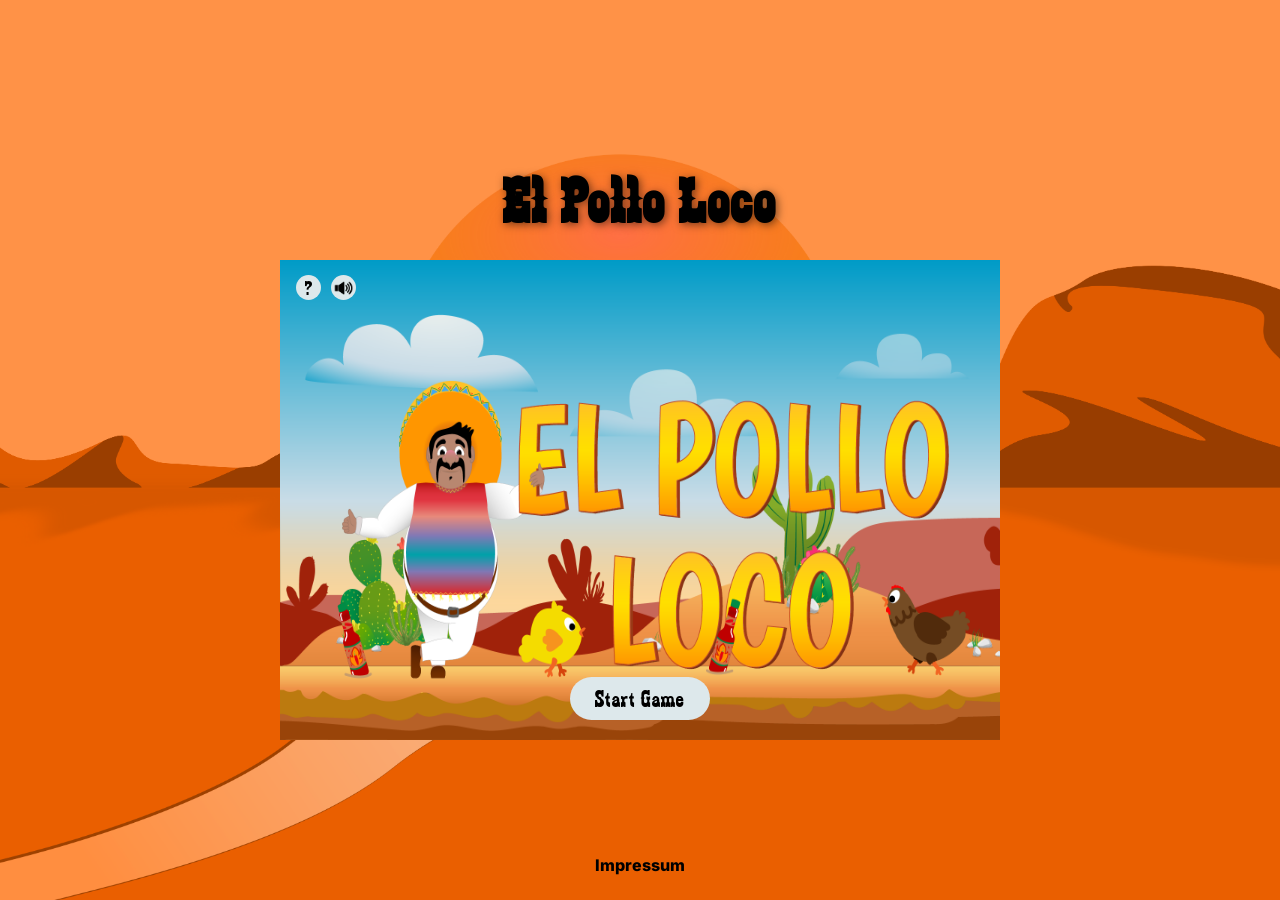
<file: index.html>
<!doctype html>
<html lang="en">
    <head>
        <meta charset="UTF-8" />
        <meta
            name="viewport"
            content="width=device-width, initial-scale=1.0 viewport-fit=cover"
        />
        <title>El pollo loco</title>

        <!-- #region import links -->
        <link rel="stylesheet" href="style.css" />
        <link rel="stylesheet" href="./styles/fonts.css" />
        <link rel="stylesheet" href="./styles/standard.css" />

        <script type="module" src="./js/game.js"></script>
        <link
            rel="icon"
            type="image/x-icon"
            href="./assets/img/3_enemies_chicken/chicken_normal/1_walk/1_w.png"
        />

        <!-- #endregion -->
    </head>
    <body>
        <header>
            <h1>El Pollo Loco</h1>
        </header>

        <main>
            <div class="rotate-message">
                <p>Rotate your device!</p>
                <img
                    src="./assets/img/2_character_pepe/1_idle/idle/I-1.png"
                    alt="character image"
                />
            </div>
            <div class="game-container">
                <div class="canvas-wrapper">
                    <canvas width="720" height="480" id="canvas"></canvas>
                </div>

                <button class="mobile-impressum">
                    <a href="impressum.html" target="_blank">
                        <p>©</p>
                    </a>
                </button>

                <!-- UI -->
                <div class="navigation">
                    <div class="content">
                        <button id="instructions-button">?</button>
                        <button id="home-button" class="d-none">
                            <img
                                id="home-icon"
                                src="./assets/icons/home.svg"
                                alt="home"
                            />
                        </button>
                        <button id="sound-button">
                            <img
                                id="sound-icon"
                                src="./assets/icons/sound_on.png"
                                alt="sound-on"
                            />
                        </button>
                    </div>
                </div>

                <div class="game-controls d-none">
                    <div class="game-controls-wrapper">
                        <div class="panel-wrapper">
                            <button id="btn-left">
                                <img
                                    src="./assets/icons/left.png"
                                    alt="left arrow"
                                />
                            </button>
                            <button id="btn-right">
                                <img
                                    src="./assets/icons/right.png"
                                    alt="right arrow"
                                />
                            </button>
                        </div>

                        <div class="panel-wrapper">
                            <button id="btn-jump">
                                <img
                                    src="./assets/icons/up.png"
                                    alt="up arrow"
                                />
                            </button>
                            <button id="btn-throw">
                                <img
                                    src="./assets/icons/bottle.png"
                                    alt="bottle icon"
                                />
                            </button>
                        </div>
                    </div>
                </div>

                <!-- OVERLAYS -->
                <div class="start-screen">
                    <img
                        src="./assets/img/9_intro_outro_screens/start/startscreen_1.png"
                        alt="game start screen"
                    />
                    <button id="start-button">Start Game</button>
                </div>

                <div class="game-over-screen d-none">
                    <img
                        src="./assets/img/9_intro_outro_screens/game_over/game over!.png"
                        alt="game over screen"
                    />
                    <button id="restart-button">Try again</button>
                </div>

                <div class="win-screen d-none">
                    <img
                        src="./assets/img/You won, you lost/You won A.png"
                        alt="win game screen"
                    />
                    <button id="restart-button-won">Try again</button>
                </div>
            </div>
        </main>

        <dialog id="dialog" data-id="dialog">
            <header>
                <h2>How to play</h2>
                <button id="close-dialog">x</button>
            </header>

            <div class="dialog-content">
                <p>> Move Pepe with the arrow keys.</p>
                <p>> Jump with Space.</p>
                <p>> Throw bottles with D.</p>
                <p>
                    > Defeat the chickens and the Endboss by jumping onto them
                    or by throwing a bottle at them!
                </p>
            </div>
        </dialog>

        <footer>
            <div class="impressum">
                <a href="impressum.html" target="_blank">
                    <p>Impressum</p>
                </a>
            </div>
        </footer>
    </body>
</html>
</file>
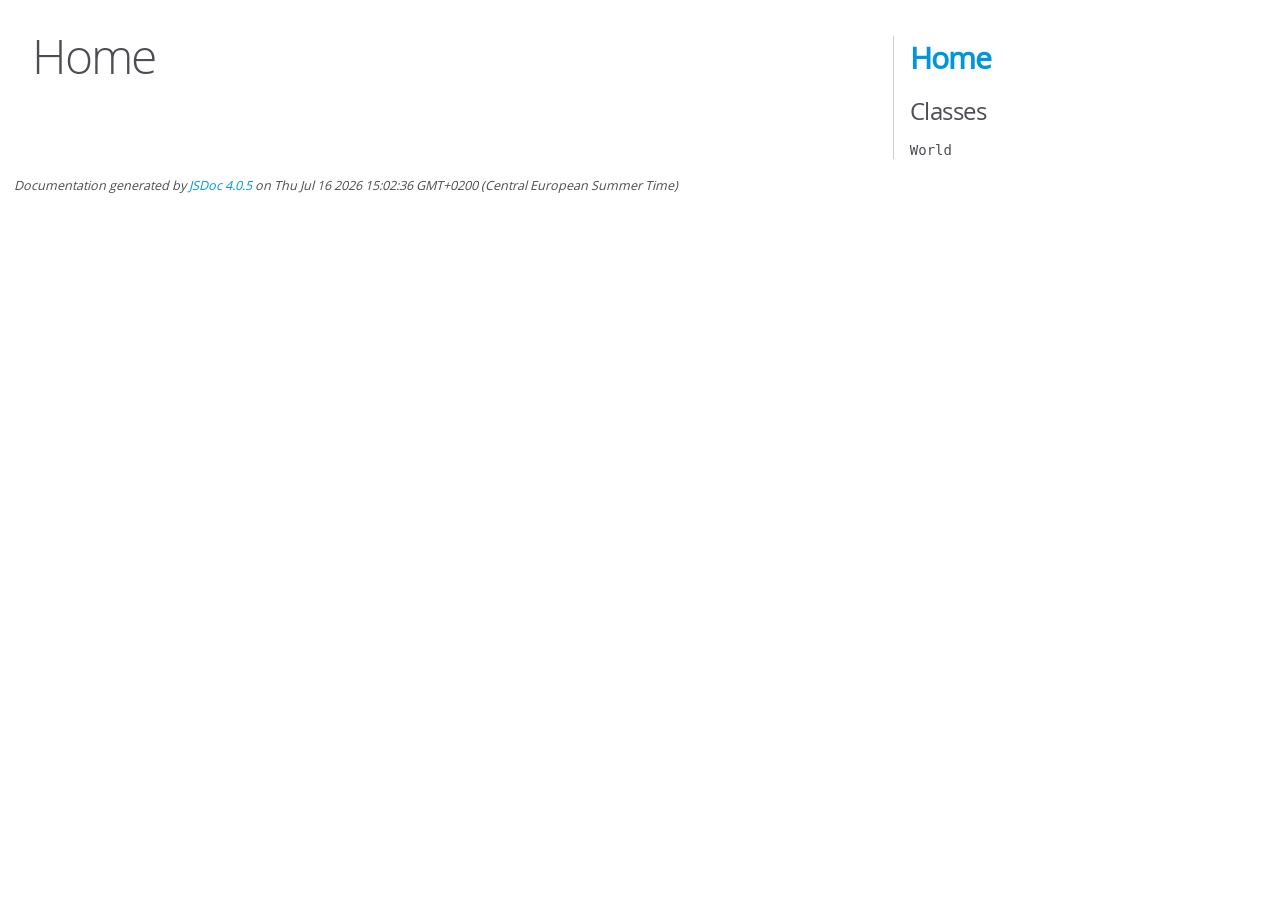
<file: out/index.html>
<!DOCTYPE html>
<html lang="en">
<head>
    <meta charset="utf-8">
    <title>JSDoc: Home</title>

    <script src="scripts/prettify/prettify.js"> </script>
    <script src="scripts/prettify/lang-css.js"> </script>
    <!--[if lt IE 9]>
      <script src="//html5shiv.googlecode.com/svn/trunk/html5.js"></script>
    <![endif]-->
    <link type="text/css" rel="stylesheet" href="styles/prettify-tomorrow.css">
    <link type="text/css" rel="stylesheet" href="styles/jsdoc-default.css">
</head>

<body>

<div id="main">

    <h1 class="page-title">Home</h1>

    



    


    <h3> </h3>










    









</div>

<nav>
    <h2><a href="index.html">Home</a></h2><h3>Classes</h3><ul><li><a href="World.html">World</a></li></ul>
</nav>

<br class="clear">

<footer>
    Documentation generated by <a href="https://github.com/jsdoc/jsdoc">JSDoc 4.0.5</a> on Thu Jul 16 2026 15:02:36 GMT+0200 (Central European Summer Time)
</footer>

<script> prettyPrint(); </script>
<script src="scripts/linenumber.js"> </script>
</body>
</html>
</file>
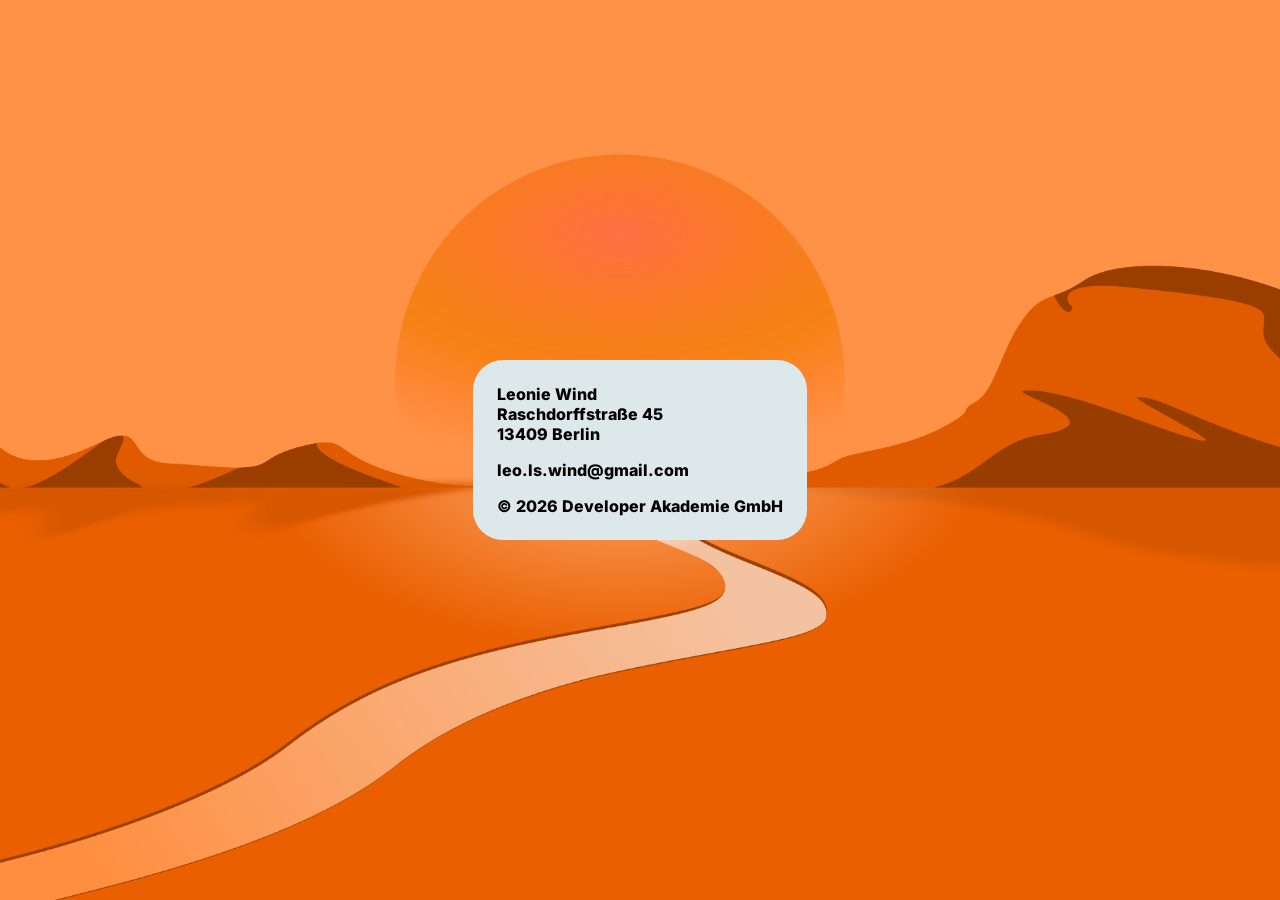
<file: impressum.html>
<!doctype html>
<html lang="en">
    <head>
        <meta charset="UTF-8" />
        <meta name="viewport" content="width=device-width, initial-scale=1.0" />
        <title>Impressum</title>
        <link rel="stylesheet" href="style.css" />
        <link rel="stylesheet" href="./styles/fonts.css" />
        <link rel="stylesheet" href="./styles/standard.css" />

          <link
            rel="icon"
            type="image/x-icon"
            href="./assets/img/3_enemies_chicken/chicken_normal/1_walk/1_w.png"
        />
    </head>
    <body>
        <main>
            <div class="impressum-info">
                <p>
                    Leonie Wind <br />
                    Raschdorffstraße 45 <br />
                    13409 Berlin
                </p>

                <p>leo.ls.wind@gmail.com</p>

                <p>© 2026 Developer Akademie GmbH</p>
            </div>
        </main>
    </body>
</html>
</file>
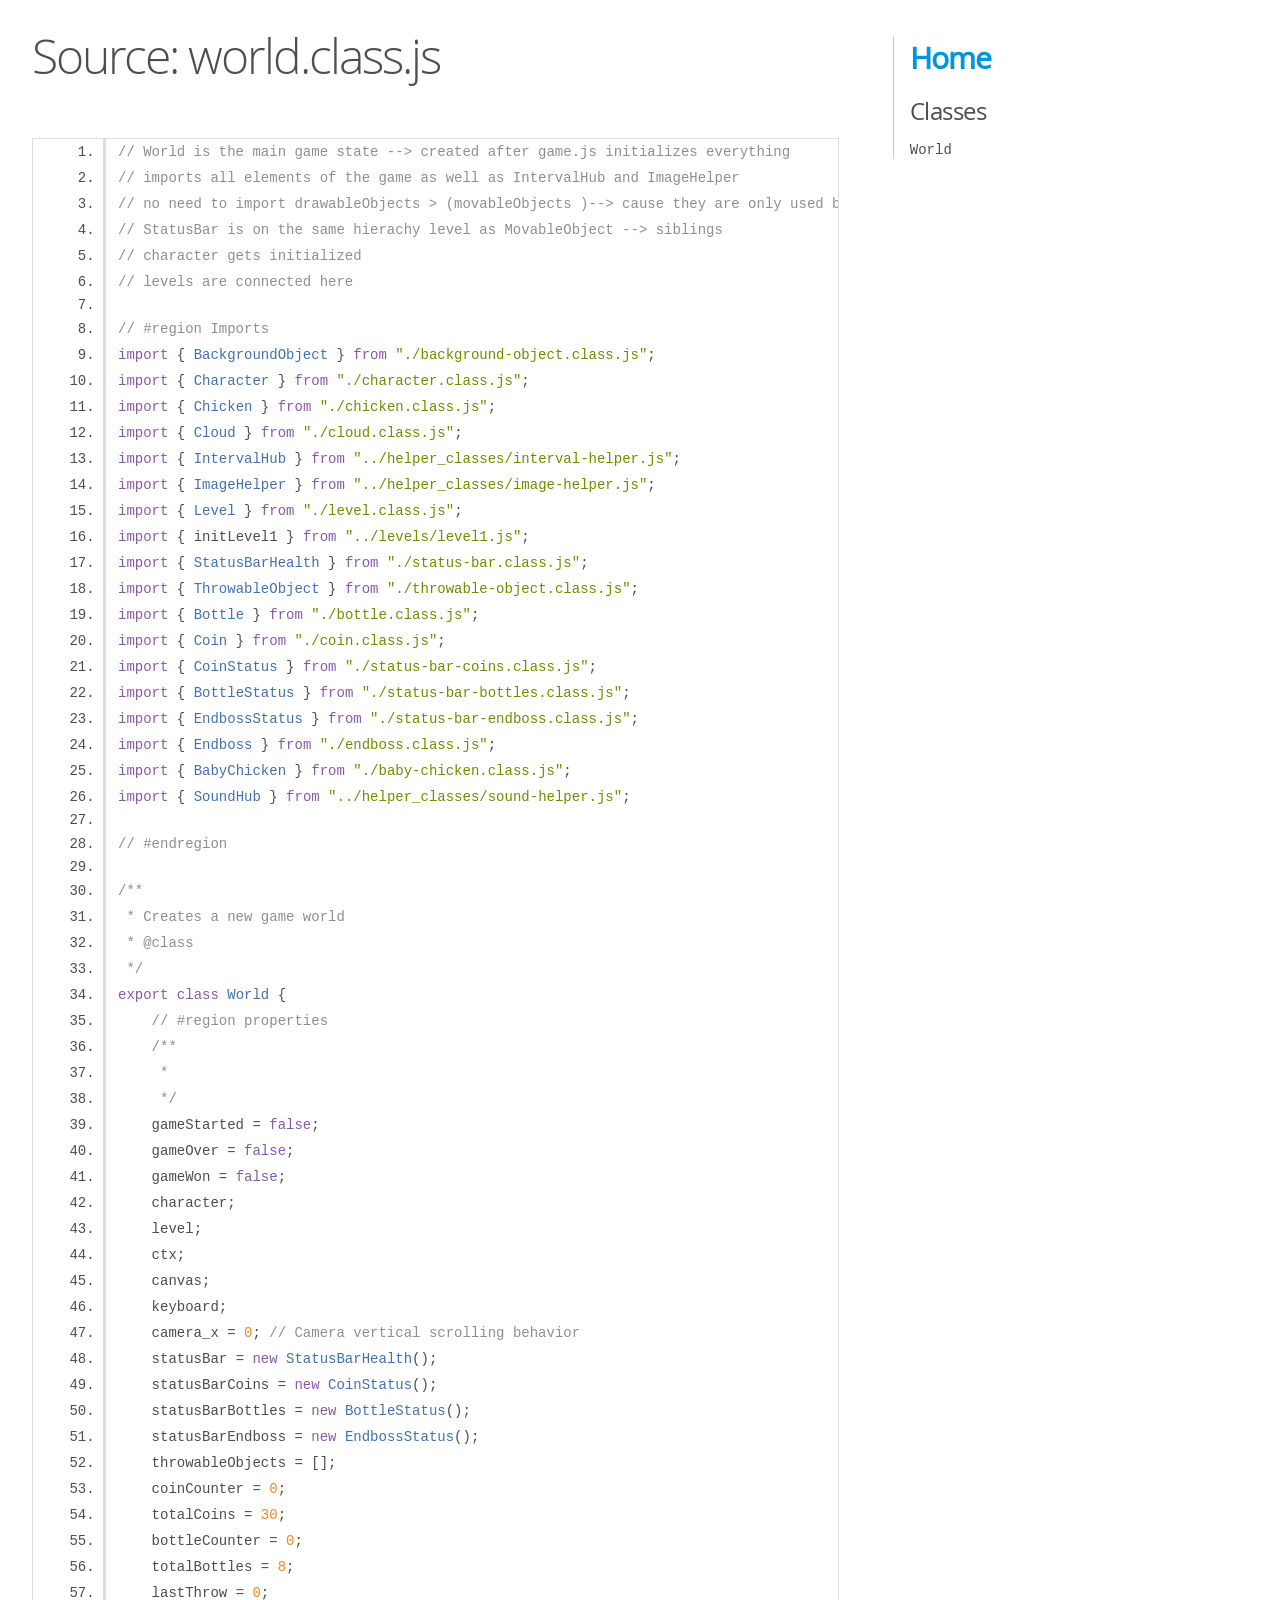
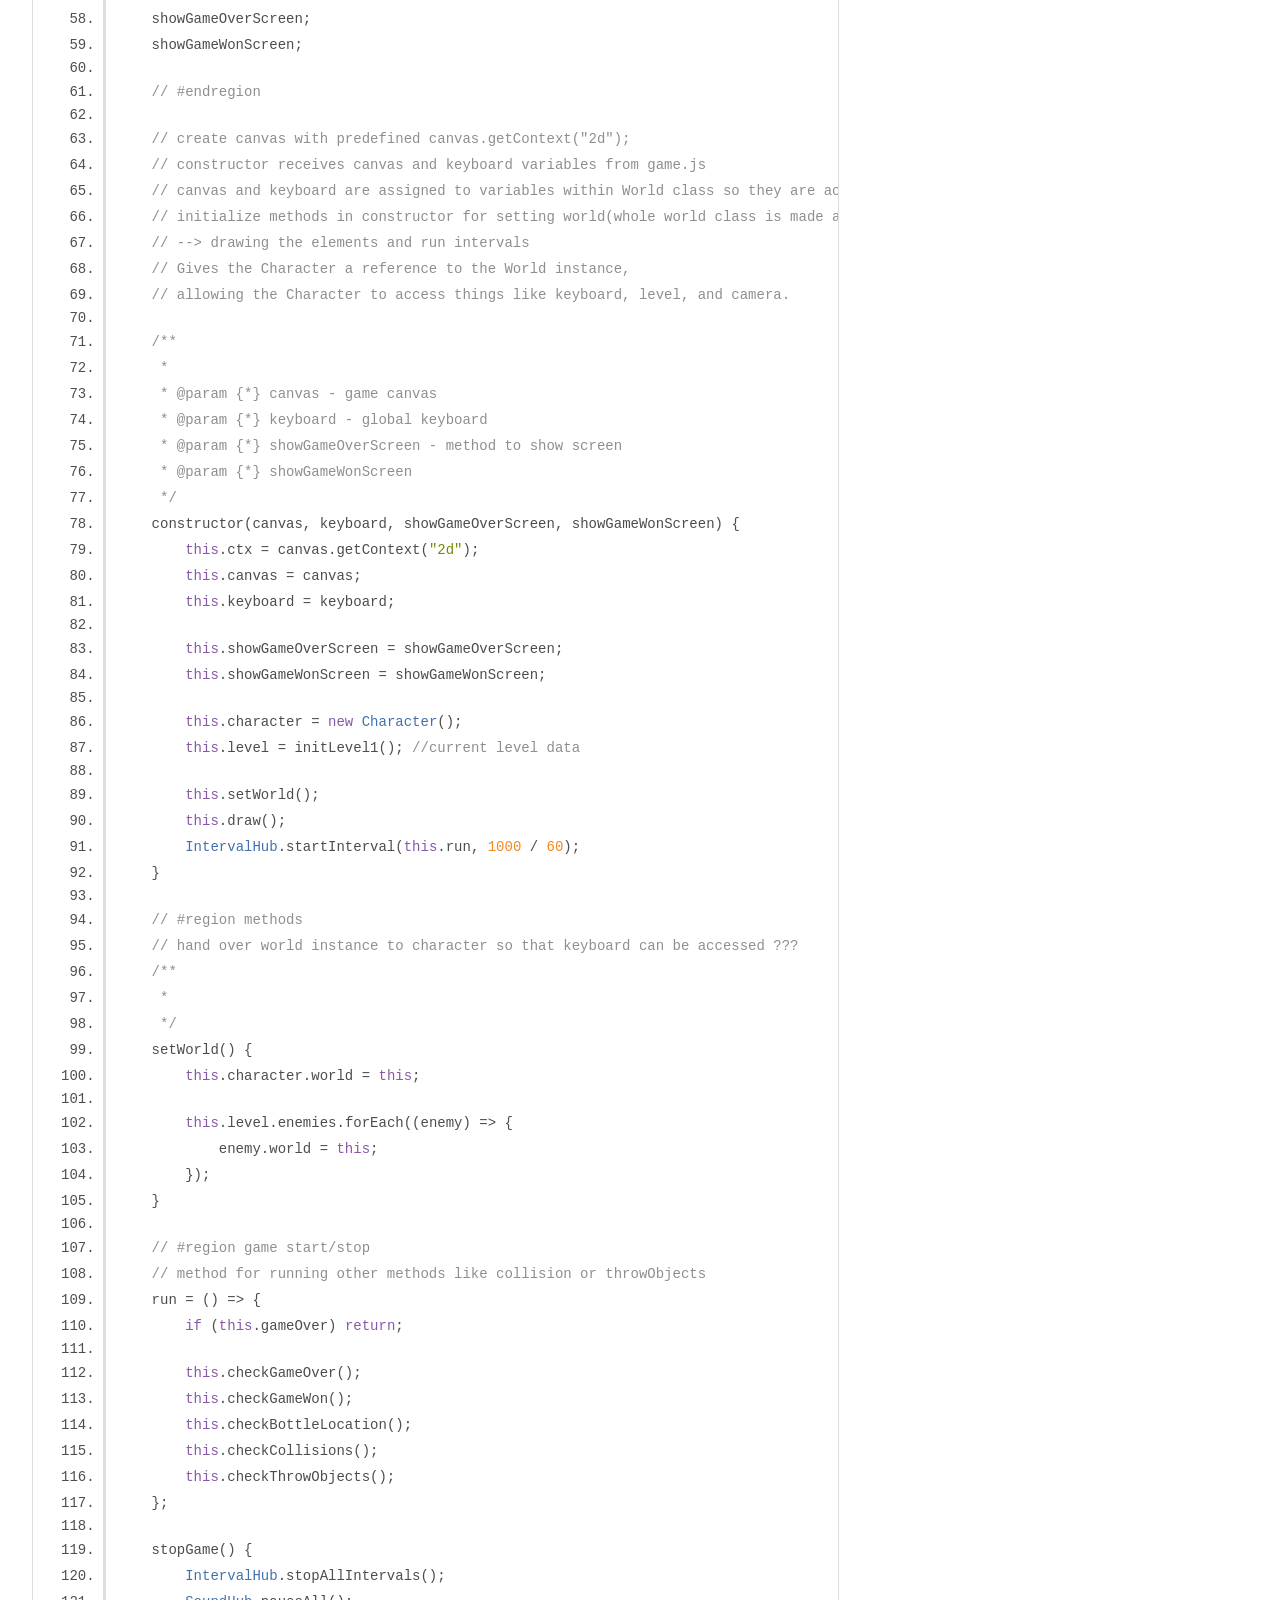
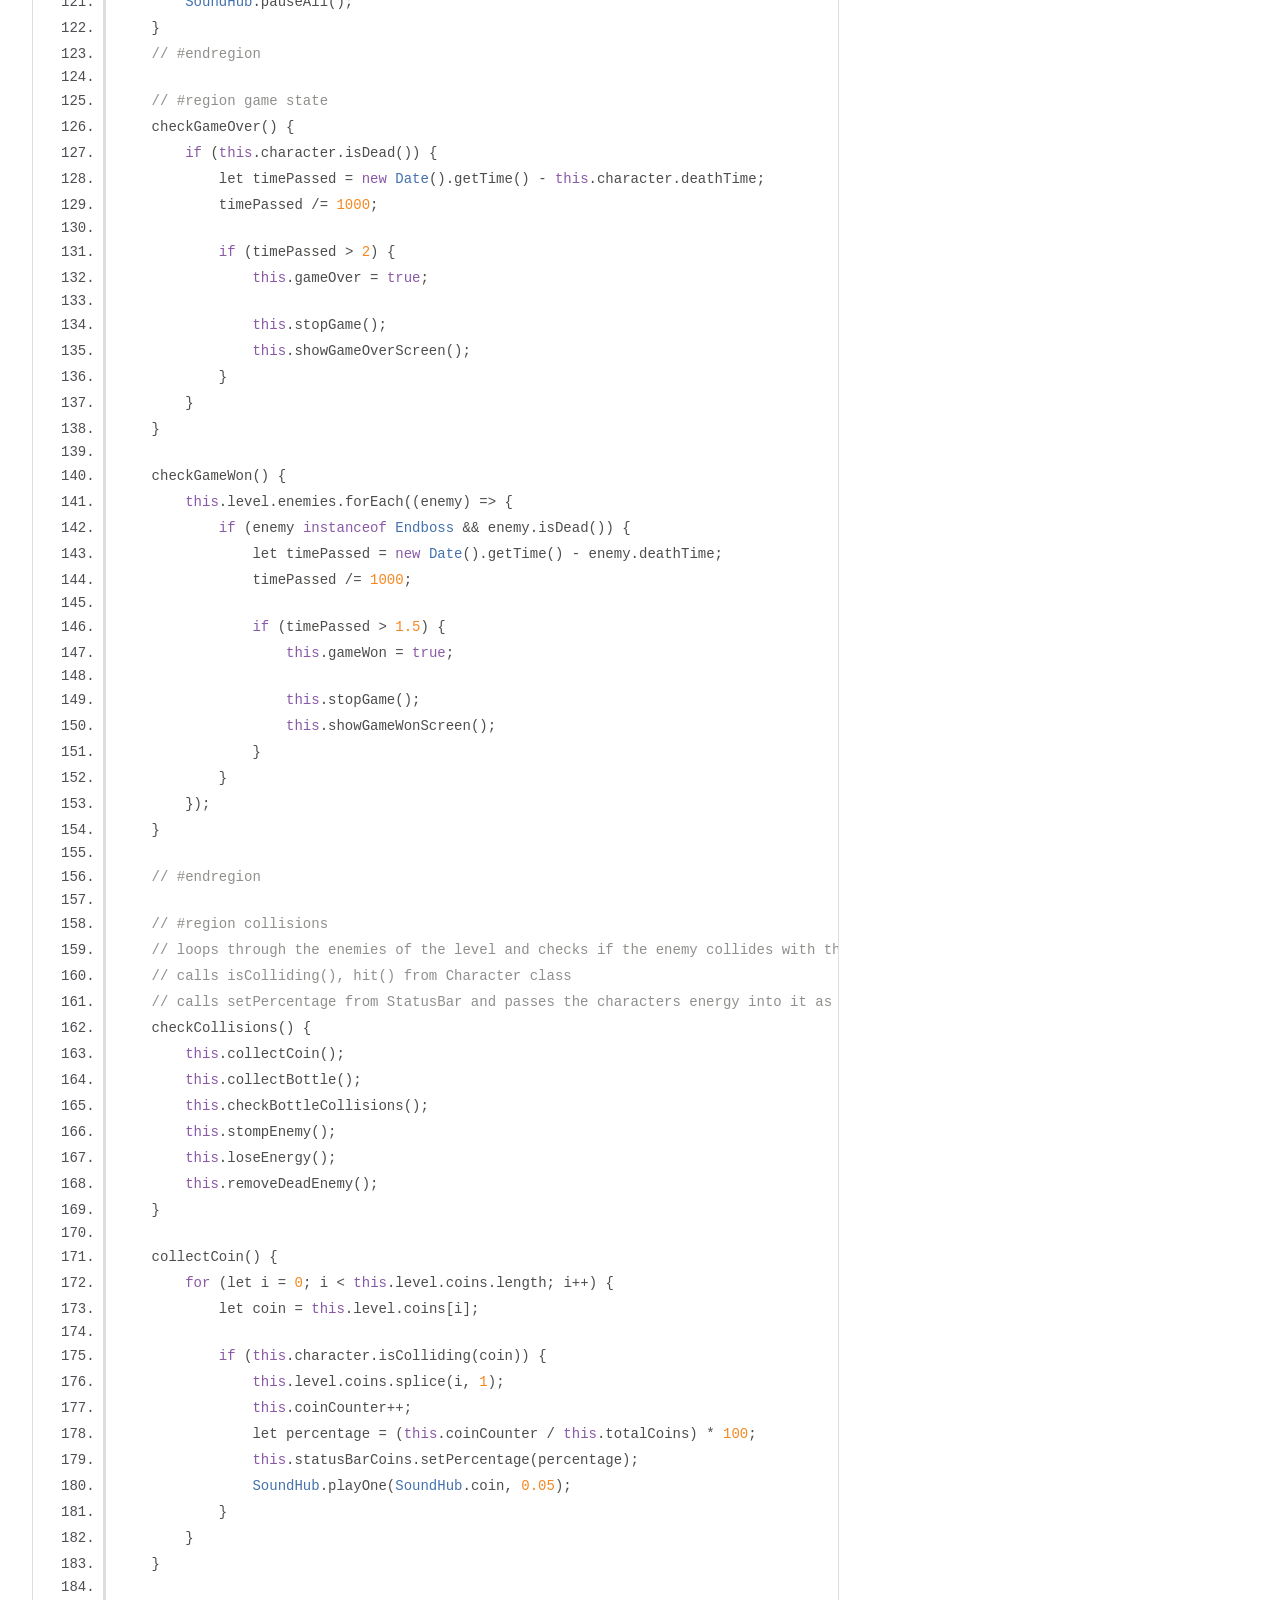
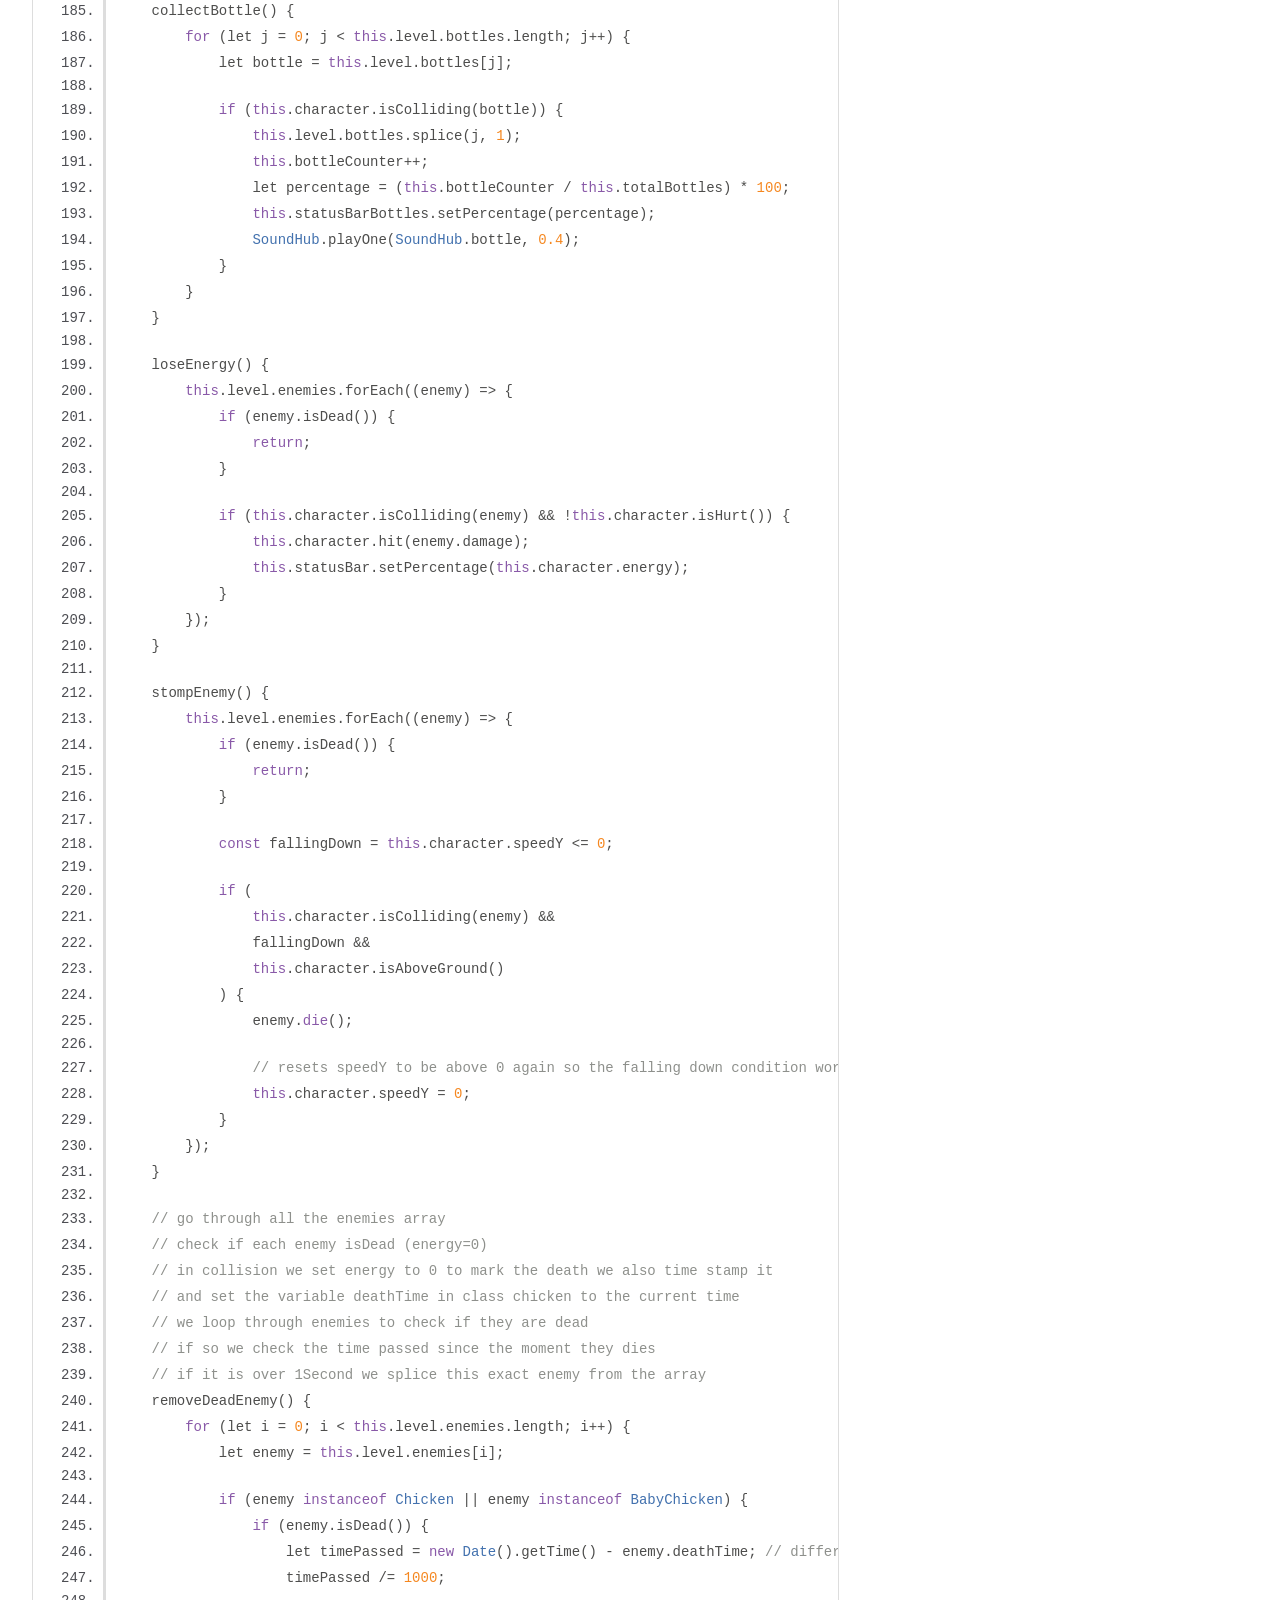
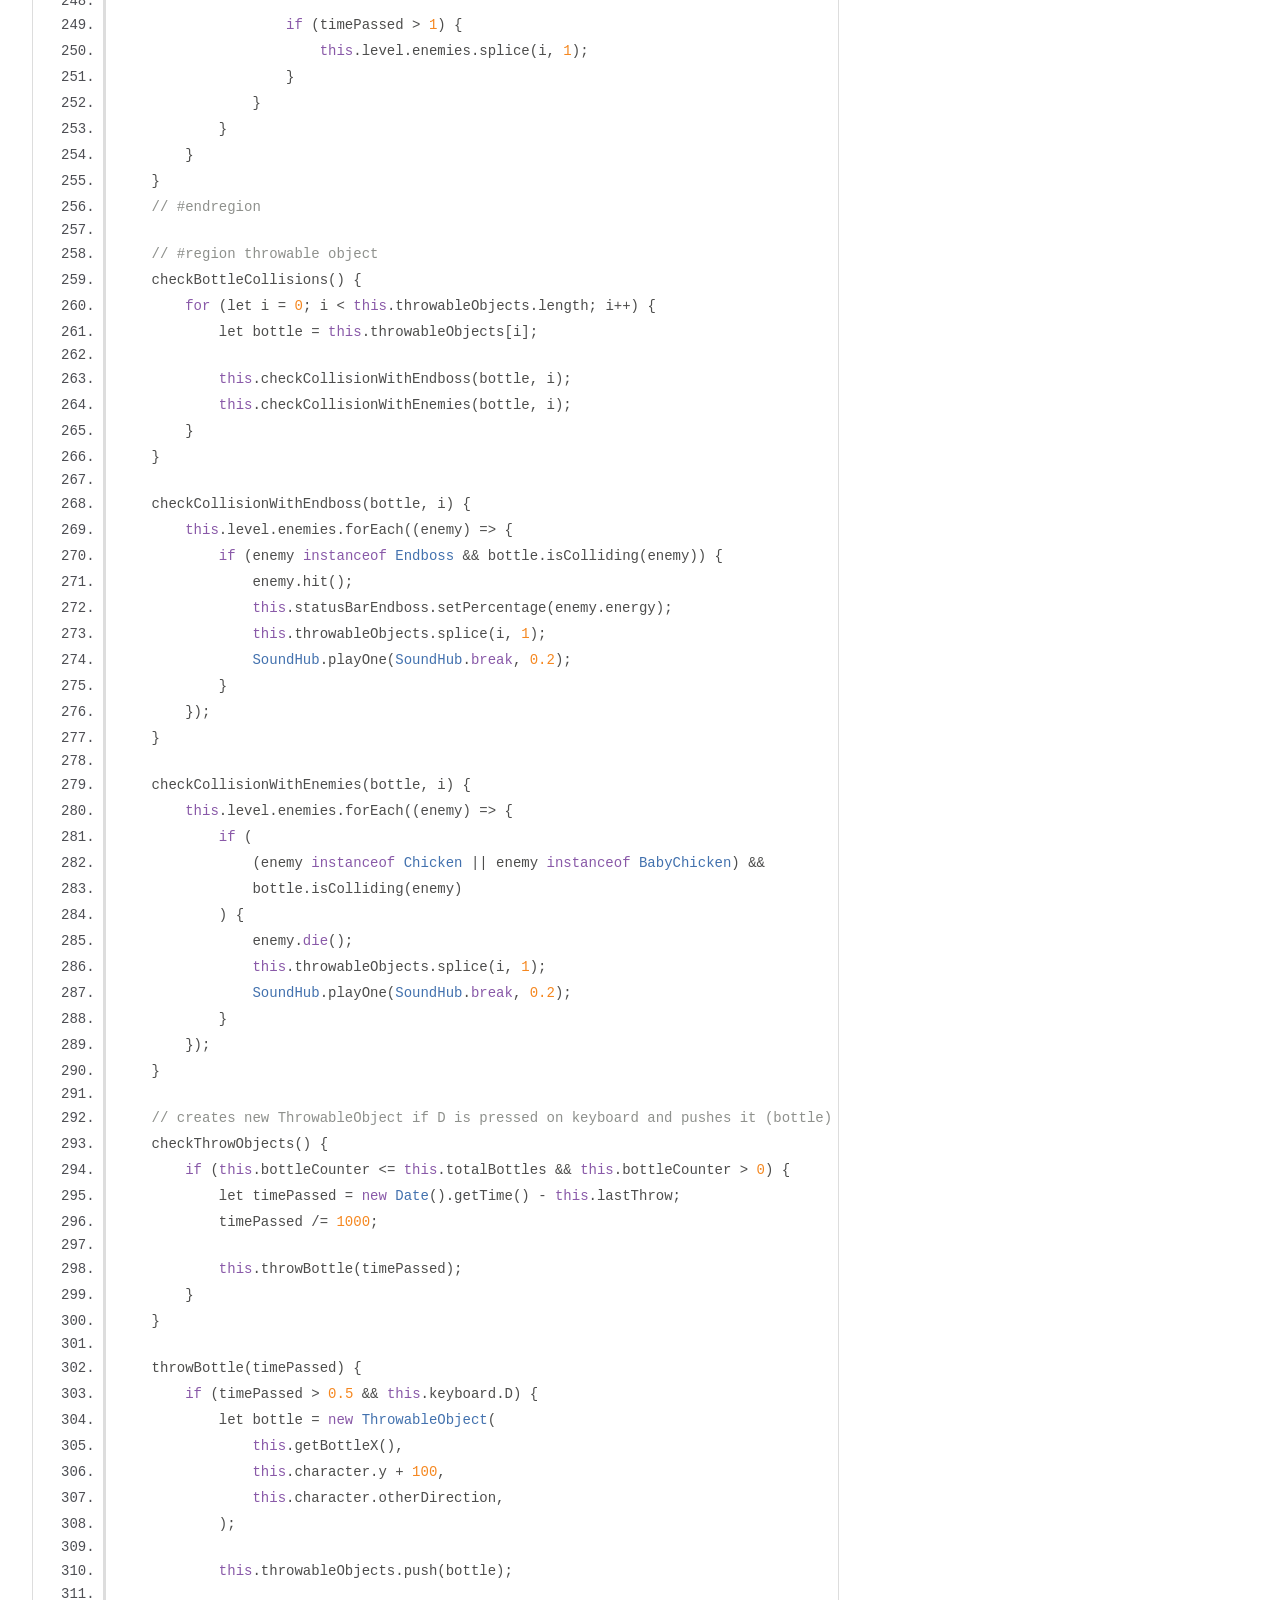
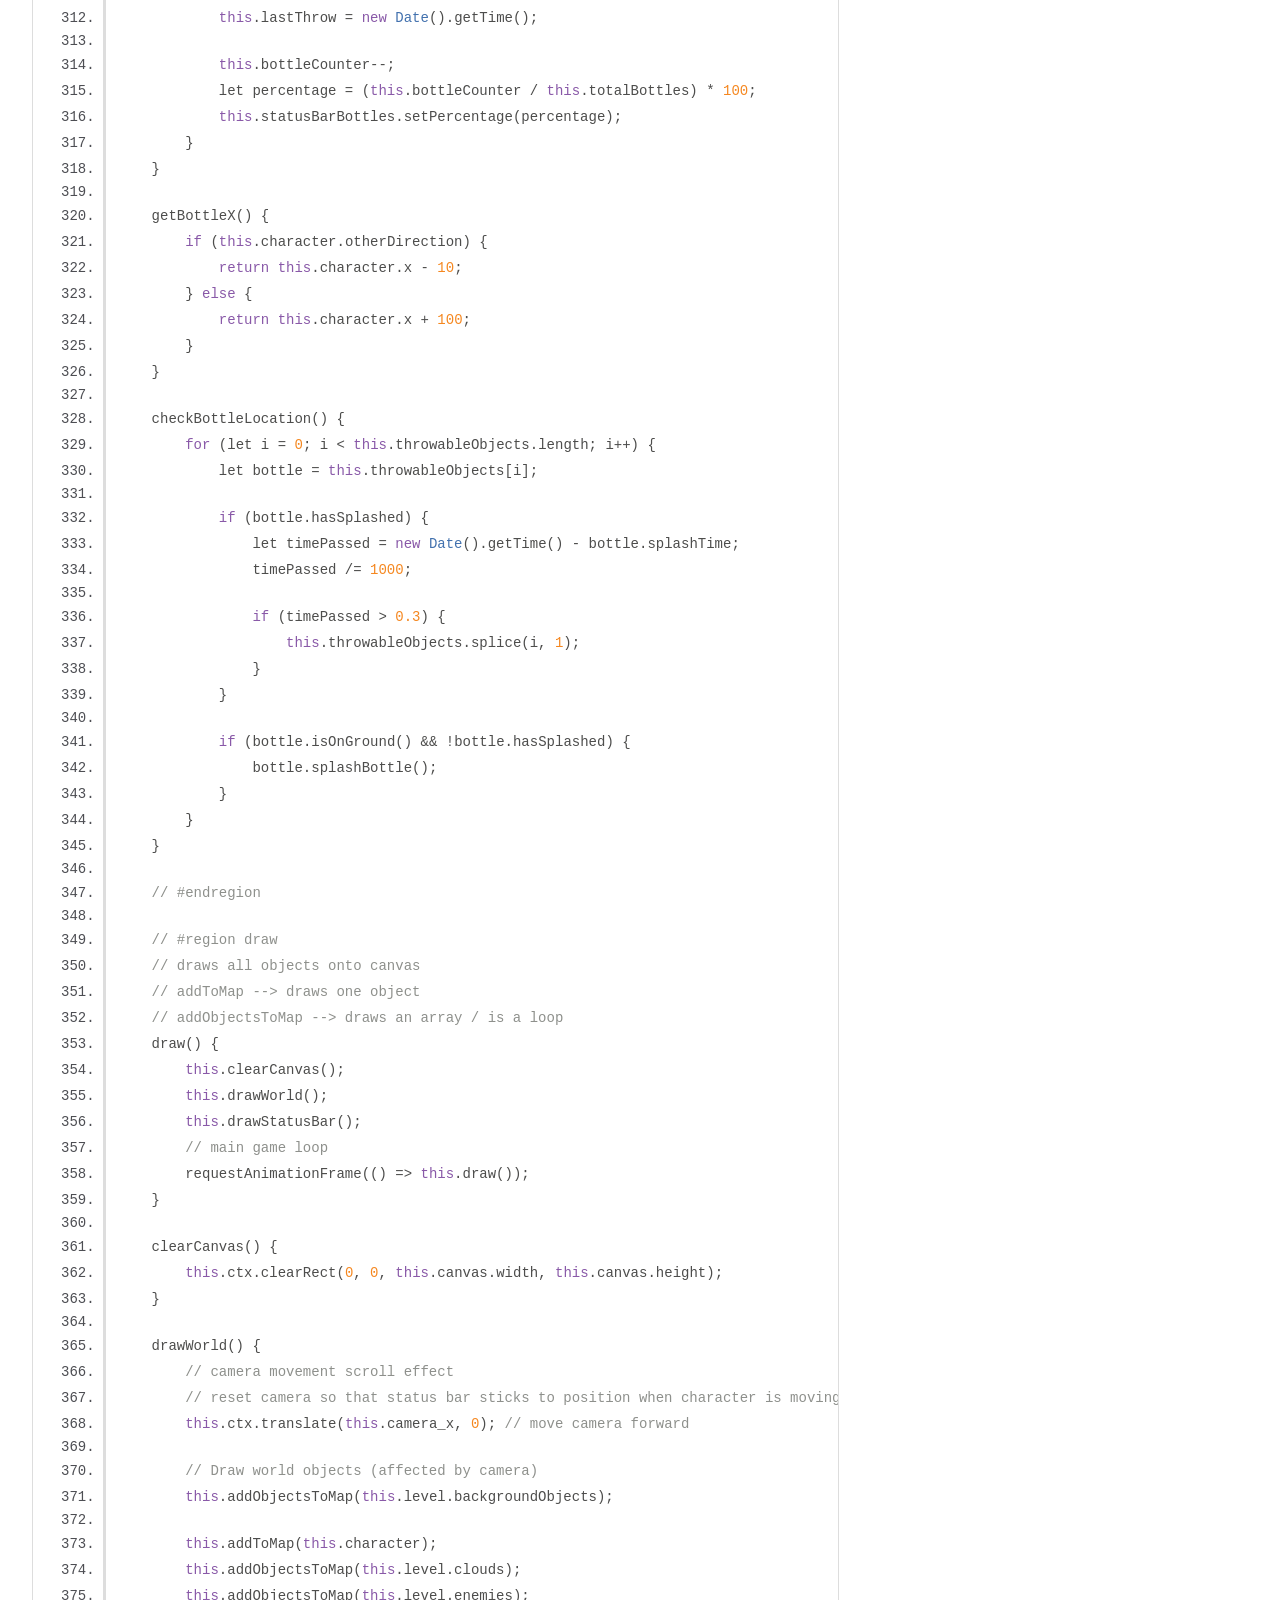
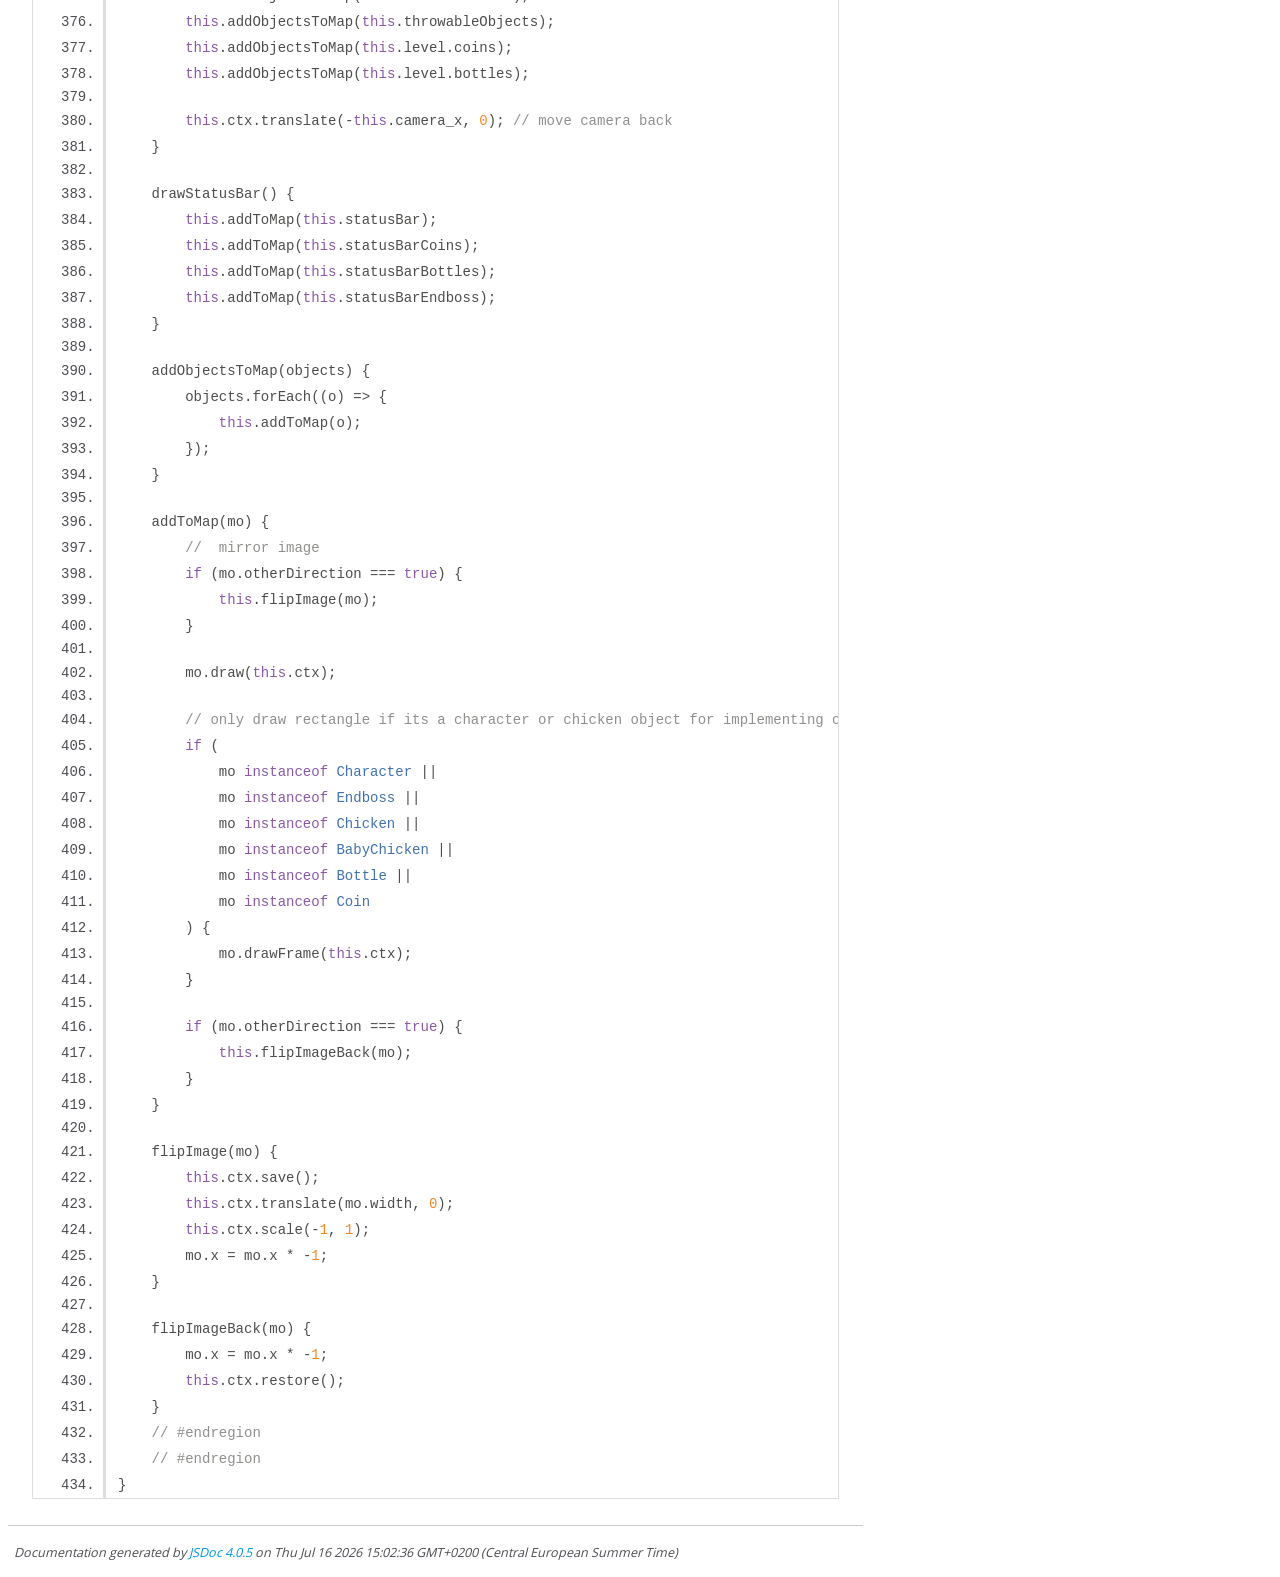
<file: out/world.class.js.html>
<!DOCTYPE html>
<html lang="en">
<head>
    <meta charset="utf-8">
    <title>JSDoc: Source: world.class.js</title>

    <script src="scripts/prettify/prettify.js"> </script>
    <script src="scripts/prettify/lang-css.js"> </script>
    <!--[if lt IE 9]>
      <script src="//html5shiv.googlecode.com/svn/trunk/html5.js"></script>
    <![endif]-->
    <link type="text/css" rel="stylesheet" href="styles/prettify-tomorrow.css">
    <link type="text/css" rel="stylesheet" href="styles/jsdoc-default.css">
</head>

<body>

<div id="main">

    <h1 class="page-title">Source: world.class.js</h1>

    



    
    <section>
        <article>
            <pre class="prettyprint source linenums"><code>// World is the main game state --> created after game.js initializes everything
// imports all elements of the game as well as IntervalHub and ImageHelper
// no need to import drawableObjects > (movableObjects )--> cause they are only used by their subclasses??
// StatusBar is on the same hierachy level as MovableObject --> siblings
// character gets initialized
// levels are connected here

// #region Imports
import { BackgroundObject } from "./background-object.class.js";
import { Character } from "./character.class.js";
import { Chicken } from "./chicken.class.js";
import { Cloud } from "./cloud.class.js";
import { IntervalHub } from "../helper_classes/interval-helper.js";
import { ImageHelper } from "../helper_classes/image-helper.js";
import { Level } from "./level.class.js";
import { initLevel1 } from "../levels/level1.js";
import { StatusBarHealth } from "./status-bar.class.js";
import { ThrowableObject } from "./throwable-object.class.js";
import { Bottle } from "./bottle.class.js";
import { Coin } from "./coin.class.js";
import { CoinStatus } from "./status-bar-coins.class.js";
import { BottleStatus } from "./status-bar-bottles.class.js";
import { EndbossStatus } from "./status-bar-endboss.class.js";
import { Endboss } from "./endboss.class.js";
import { BabyChicken } from "./baby-chicken.class.js";
import { SoundHub } from "../helper_classes/sound-helper.js";

// #endregion

/**
 * Creates a new game world
 * @class
 */
export class World {
    // #region properties
    /**
     * 
     */
    gameStarted = false;
    gameOver = false;
    gameWon = false;
    character;
    level;
    ctx;
    canvas;
    keyboard;
    camera_x = 0; // Camera vertical scrolling behavior
    statusBar = new StatusBarHealth();
    statusBarCoins = new CoinStatus();
    statusBarBottles = new BottleStatus();
    statusBarEndboss = new EndbossStatus();
    throwableObjects = [];
    coinCounter = 0;
    totalCoins = 30;
    bottleCounter = 0;
    totalBottles = 8;
    lastThrow = 0;
    showGameOverScreen;
    showGameWonScreen;

    // #endregion

    // create canvas with predefined canvas.getContext("2d");
    // constructor receives canvas and keyboard variables from game.js
    // canvas and keyboard are assigned to variables within World class so they are accessible
    // initialize methods in constructor for setting world(whole world class is made accesible to character)
    // --> drawing the elements and run intervals
    // Gives the Character a reference to the World instance,
    // allowing the Character to access things like keyboard, level, and camera.

    /**
     * 
     * @param {*} canvas - game canvas
     * @param {*} keyboard - global keyboard
     * @param {*} showGameOverScreen - method to show screen
     * @param {*} showGameWonScreen 
     */
    constructor(canvas, keyboard, showGameOverScreen, showGameWonScreen) {
        this.ctx = canvas.getContext("2d");
        this.canvas = canvas;
        this.keyboard = keyboard;

        this.showGameOverScreen = showGameOverScreen;
        this.showGameWonScreen = showGameWonScreen;

        this.character = new Character();
        this.level = initLevel1(); //current level data

        this.setWorld();
        this.draw();
        IntervalHub.startInterval(this.run, 1000 / 60);
    }

    // #region methods
    // hand over world instance to character so that keyboard can be accessed ???
    /**
     * 
     */
    setWorld() {
        this.character.world = this;

        this.level.enemies.forEach((enemy) => {
            enemy.world = this;
        });
    }

    // #region game start/stop
    // method for running other methods like collision or throwObjects
    run = () => {
        if (this.gameOver) return;

        this.checkGameOver();
        this.checkGameWon();
        this.checkBottleLocation();
        this.checkCollisions();
        this.checkThrowObjects();
    };

    stopGame() {
        IntervalHub.stopAllIntervals();
        SoundHub.pauseAll();
    }
    // #endregion

    // #region game state
    checkGameOver() {
        if (this.character.isDead()) {
            let timePassed = new Date().getTime() - this.character.deathTime;
            timePassed /= 1000;

            if (timePassed > 2) {
                this.gameOver = true;

                this.stopGame();
                this.showGameOverScreen();
            }
        }
    }

    checkGameWon() {
        this.level.enemies.forEach((enemy) => {
            if (enemy instanceof Endboss &amp;&amp; enemy.isDead()) {
                let timePassed = new Date().getTime() - enemy.deathTime;
                timePassed /= 1000;

                if (timePassed > 1.5) {
                    this.gameWon = true;

                    this.stopGame();
                    this.showGameWonScreen();
                }
            }
        });
    }

    // #endregion

    // #region collisions
    // loops through the enemies of the level and checks if the enemy collides with the character
    // calls isColliding(), hit() from Character class
    // calls setPercentage from StatusBar and passes the characters energy into it as percentage value
    checkCollisions() {
        this.collectCoin();
        this.collectBottle();
        this.checkBottleCollisions();
        this.stompEnemy();
        this.loseEnergy();
        this.removeDeadEnemy();
    }

    collectCoin() {
        for (let i = 0; i &lt; this.level.coins.length; i++) {
            let coin = this.level.coins[i];

            if (this.character.isColliding(coin)) {
                this.level.coins.splice(i, 1);
                this.coinCounter++;
                let percentage = (this.coinCounter / this.totalCoins) * 100;
                this.statusBarCoins.setPercentage(percentage);
                SoundHub.playOne(SoundHub.coin, 0.05);
            }
        }
    }

    collectBottle() {
        for (let j = 0; j &lt; this.level.bottles.length; j++) {
            let bottle = this.level.bottles[j];

            if (this.character.isColliding(bottle)) {
                this.level.bottles.splice(j, 1);
                this.bottleCounter++;
                let percentage = (this.bottleCounter / this.totalBottles) * 100;
                this.statusBarBottles.setPercentage(percentage);
                SoundHub.playOne(SoundHub.bottle, 0.4);
            }
        }
    }

    loseEnergy() {
        this.level.enemies.forEach((enemy) => {
            if (enemy.isDead()) {
                return;
            }

            if (this.character.isColliding(enemy) &amp;&amp; !this.character.isHurt()) {
                this.character.hit(enemy.damage);
                this.statusBar.setPercentage(this.character.energy);
            }
        });
    }

    stompEnemy() {
        this.level.enemies.forEach((enemy) => {
            if (enemy.isDead()) {
                return;
            }

            const fallingDown = this.character.speedY &lt;= 0;

            if (
                this.character.isColliding(enemy) &amp;&amp;
                fallingDown &amp;&amp;
                this.character.isAboveGround()
            ) {
                enemy.die();

                // resets speedY to be above 0 again so the falling down condition works every time
                this.character.speedY = 0;
            }
        });
    }

    // go through all the enemies array
    // check if each enemy isDead (energy=0)
    // in collision we set energy to 0 to mark the death we also time stamp it
    // and set the variable deathTime in class chicken to the current time
    // we loop through enemies to check if they are dead
    // if so we check the time passed since the moment they dies
    // if it is over 1Second we splice this exact enemy from the array
    removeDeadEnemy() {
        for (let i = 0; i &lt; this.level.enemies.length; i++) {
            let enemy = this.level.enemies[i];

            if (enemy instanceof Chicken || enemy instanceof BabyChicken) {
                if (enemy.isDead()) {
                    let timePassed = new Date().getTime() - enemy.deathTime; // difference since death in ms
                    timePassed /= 1000;

                    if (timePassed > 1) {
                        this.level.enemies.splice(i, 1);
                    }
                }
            }
        }
    }
    // #endregion

    // #region throwable object
    checkBottleCollisions() {
        for (let i = 0; i &lt; this.throwableObjects.length; i++) {
            let bottle = this.throwableObjects[i];

            this.checkCollisionWithEndboss(bottle, i);
            this.checkCollisionWithEnemies(bottle, i);
        }
    }

    checkCollisionWithEndboss(bottle, i) {
        this.level.enemies.forEach((enemy) => {
            if (enemy instanceof Endboss &amp;&amp; bottle.isColliding(enemy)) {
                enemy.hit();
                this.statusBarEndboss.setPercentage(enemy.energy);
                this.throwableObjects.splice(i, 1);
                SoundHub.playOne(SoundHub.break, 0.2);
            }
        });
    }

    checkCollisionWithEnemies(bottle, i) {
        this.level.enemies.forEach((enemy) => {
            if (
                (enemy instanceof Chicken || enemy instanceof BabyChicken) &amp;&amp;
                bottle.isColliding(enemy)
            ) {
                enemy.die();
                this.throwableObjects.splice(i, 1);
                SoundHub.playOne(SoundHub.break, 0.2);
            }
        });
    }

    // creates new ThrowableObject if D is pressed on keyboard and pushes it (bottle) into array
    checkThrowObjects() {
        if (this.bottleCounter &lt;= this.totalBottles &amp;&amp; this.bottleCounter > 0) {
            let timePassed = new Date().getTime() - this.lastThrow;
            timePassed /= 1000;

            this.throwBottle(timePassed);
        }
    }

    throwBottle(timePassed) {
        if (timePassed > 0.5 &amp;&amp; this.keyboard.D) {
            let bottle = new ThrowableObject(
                this.getBottleX(),
                this.character.y + 100,
                this.character.otherDirection,
            );

            this.throwableObjects.push(bottle);

            this.lastThrow = new Date().getTime();

            this.bottleCounter--;
            let percentage = (this.bottleCounter / this.totalBottles) * 100;
            this.statusBarBottles.setPercentage(percentage);
        }
    }

    getBottleX() {
        if (this.character.otherDirection) {
            return this.character.x - 10;
        } else {
            return this.character.x + 100;
        }
    }

    checkBottleLocation() {
        for (let i = 0; i &lt; this.throwableObjects.length; i++) {
            let bottle = this.throwableObjects[i];

            if (bottle.hasSplashed) {
                let timePassed = new Date().getTime() - bottle.splashTime;
                timePassed /= 1000;

                if (timePassed > 0.3) {
                    this.throwableObjects.splice(i, 1);
                }
            }

            if (bottle.isOnGround() &amp;&amp; !bottle.hasSplashed) {
                bottle.splashBottle();
            }
        }
    }

    // #endregion

    // #region draw
    // draws all objects onto canvas
    // addToMap --> draws one object
    // addObjectsToMap --> draws an array / is a loop
    draw() {
        this.clearCanvas();
        this.drawWorld();
        this.drawStatusBar();
        // main game loop
        requestAnimationFrame(() => this.draw());
    }

    clearCanvas() {
        this.ctx.clearRect(0, 0, this.canvas.width, this.canvas.height);
    }

    drawWorld() {
        // camera movement scroll effect
        // reset camera so that status bar sticks to position when character is moving
        this.ctx.translate(this.camera_x, 0); // move camera forward

        // Draw world objects (affected by camera)
        this.addObjectsToMap(this.level.backgroundObjects);

        this.addToMap(this.character);
        this.addObjectsToMap(this.level.clouds);
        this.addObjectsToMap(this.level.enemies);
        this.addObjectsToMap(this.throwableObjects);
        this.addObjectsToMap(this.level.coins);
        this.addObjectsToMap(this.level.bottles);

        this.ctx.translate(-this.camera_x, 0); // move camera back
    }

    drawStatusBar() {
        this.addToMap(this.statusBar);
        this.addToMap(this.statusBarCoins);
        this.addToMap(this.statusBarBottles);
        this.addToMap(this.statusBarEndboss);
    }

    addObjectsToMap(objects) {
        objects.forEach((o) => {
            this.addToMap(o);
        });
    }

    addToMap(mo) {
        //  mirror image
        if (mo.otherDirection === true) {
            this.flipImage(mo);
        }

        mo.draw(this.ctx);

        // only draw rectangle if its a character or chicken object for implementing collisions
        if (
            mo instanceof Character ||
            mo instanceof Endboss ||
            mo instanceof Chicken ||
            mo instanceof BabyChicken ||
            mo instanceof Bottle ||
            mo instanceof Coin
        ) {
            mo.drawFrame(this.ctx);
        }

        if (mo.otherDirection === true) {
            this.flipImageBack(mo);
        }
    }

    flipImage(mo) {
        this.ctx.save();
        this.ctx.translate(mo.width, 0);
        this.ctx.scale(-1, 1);
        mo.x = mo.x * -1;
    }

    flipImageBack(mo) {
        mo.x = mo.x * -1;
        this.ctx.restore();
    }
    // #endregion
    // #endregion
}
</code></pre>
        </article>
    </section>




</div>

<nav>
    <h2><a href="index.html">Home</a></h2><h3>Classes</h3><ul><li><a href="World.html">World</a></li></ul>
</nav>

<br class="clear">

<footer>
    Documentation generated by <a href="https://github.com/jsdoc/jsdoc">JSDoc 4.0.5</a> on Thu Jul 16 2026 15:02:36 GMT+0200 (Central European Summer Time)
</footer>

<script> prettyPrint(); </script>
<script src="scripts/linenumber.js"> </script>
</body>
</html>
</file>
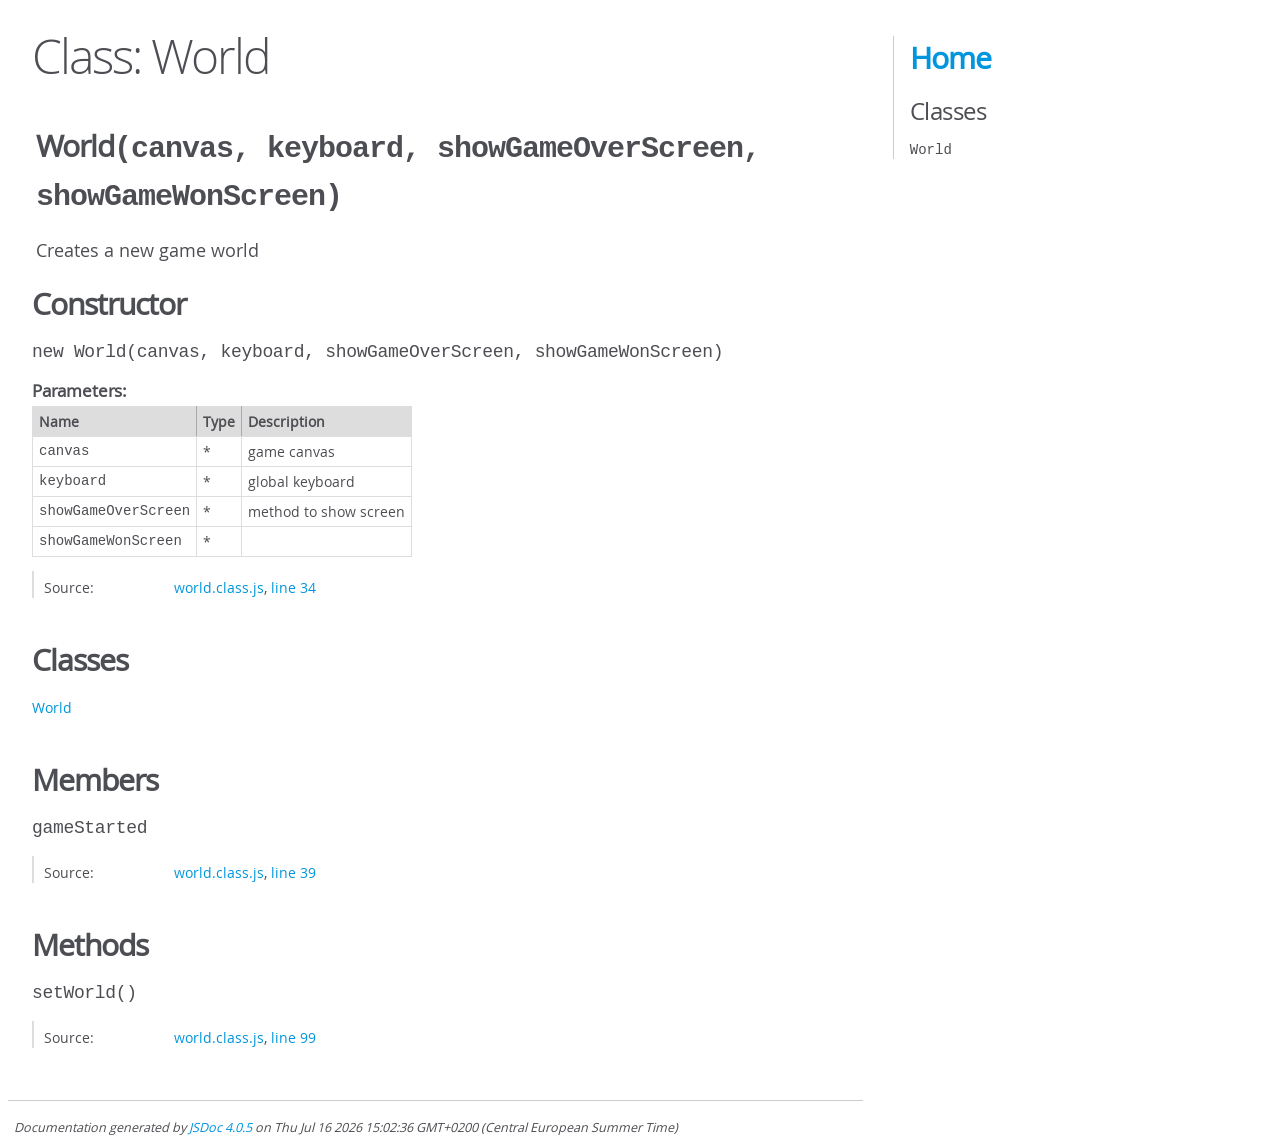
<file: out/World.html>
<!DOCTYPE html>
<html lang="en">
<head>
    <meta charset="utf-8">
    <title>JSDoc: Class: World</title>

    <script src="scripts/prettify/prettify.js"> </script>
    <script src="scripts/prettify/lang-css.js"> </script>
    <!--[if lt IE 9]>
      <script src="//html5shiv.googlecode.com/svn/trunk/html5.js"></script>
    <![endif]-->
    <link type="text/css" rel="stylesheet" href="styles/prettify-tomorrow.css">
    <link type="text/css" rel="stylesheet" href="styles/jsdoc-default.css">
</head>

<body>

<div id="main">

    <h1 class="page-title">Class: World</h1>

    




<section>

<header>
    
        <h2><span class="attribs"><span class="type-signature"></span></span>World<span class="signature">(canvas, keyboard, showGameOverScreen, showGameWonScreen)</span><span class="type-signature"></span></h2>
        
            <div class="class-description">Creates a new game world</div>
        
    
</header>

<article>
    <div class="container-overview">
    
        

    
    <h2>Constructor</h2>
    

    
    <h4 class="name" id="World"><span class="type-signature"></span>new World<span class="signature">(canvas, keyboard, showGameOverScreen, showGameWonScreen)</span><span class="type-signature"></span></h4>
    

    











    <h5>Parameters:</h5>
    

<table class="params">
    <thead>
    <tr>
        
        <th>Name</th>
        

        <th>Type</th>

        

        

        <th class="last">Description</th>
    </tr>
    </thead>

    <tbody>
    

        <tr>
            
                <td class="name"><code>canvas</code></td>
            

            <td class="type">
            
                
<span class="param-type">*</span>


            
            </td>

            

            

            <td class="description last">game canvas</td>
        </tr>

    

        <tr>
            
                <td class="name"><code>keyboard</code></td>
            

            <td class="type">
            
                
<span class="param-type">*</span>


            
            </td>

            

            

            <td class="description last">global keyboard</td>
        </tr>

    

        <tr>
            
                <td class="name"><code>showGameOverScreen</code></td>
            

            <td class="type">
            
                
<span class="param-type">*</span>


            
            </td>

            

            

            <td class="description last">method to show screen</td>
        </tr>

    

        <tr>
            
                <td class="name"><code>showGameWonScreen</code></td>
            

            <td class="type">
            
                
<span class="param-type">*</span>


            
            </td>

            

            

            <td class="description last"></td>
        </tr>

    
    </tbody>
</table>






<dl class="details">

    

    

    

    

    

    

    

    

    

    

    

    

    
    <dt class="tag-source">Source:</dt>
    <dd class="tag-source"><ul class="dummy"><li>
        <a href="world.class.js.html">world.class.js</a>, <a href="world.class.js.html#line34">line 34</a>
    </li></ul></dd>
    

    

    

    
</dl>




















    
    </div>

    

    

    
        <h3 class="subsection-title">Classes</h3>

        <dl>
            <dt><a href="World.html">World</a></dt>
            <dd></dd>
        </dl>
    

    

    

    

    
        <h3 class="subsection-title">Members</h3>

        
            
<h4 class="name" id="gameStarted"><span class="type-signature"></span>gameStarted<span class="type-signature"></span></h4>










<dl class="details">

    

    

    

    

    

    

    

    

    

    

    

    

    
    <dt class="tag-source">Source:</dt>
    <dd class="tag-source"><ul class="dummy"><li>
        <a href="world.class.js.html">world.class.js</a>, <a href="world.class.js.html#line39">line 39</a>
    </li></ul></dd>
    

    

    

    
</dl>






        
    

    
        <h3 class="subsection-title">Methods</h3>

        
            

    

    
    <h4 class="name" id="setWorld"><span class="type-signature"></span>setWorld<span class="signature">()</span><span class="type-signature"></span></h4>
    

    















<dl class="details">

    

    

    

    

    

    

    

    

    

    

    

    

    
    <dt class="tag-source">Source:</dt>
    <dd class="tag-source"><ul class="dummy"><li>
        <a href="world.class.js.html">world.class.js</a>, <a href="world.class.js.html#line99">line 99</a>
    </li></ul></dd>
    

    

    

    
</dl>




















        
    

    

    
</article>

</section>




</div>

<nav>
    <h2><a href="index.html">Home</a></h2><h3>Classes</h3><ul><li><a href="World.html">World</a></li></ul>
</nav>

<br class="clear">

<footer>
    Documentation generated by <a href="https://github.com/jsdoc/jsdoc">JSDoc 4.0.5</a> on Thu Jul 16 2026 15:02:36 GMT+0200 (Central European Summer Time)
</footer>

<script> prettyPrint(); </script>
<script src="scripts/linenumber.js"> </script>
</body>
</html>
</file>
<file: style.css>
.d-none {
    display: none;
}

.no-scroll {
    overflow: hidden;
}

body {
    min-height: 100dvh;
    width: 100%;

    display: flex;
    justify-content: center;
    align-items: center;
    flex-direction: column;
    gap: 20px;

    background-image: url("./assets/img/5_background/background_website_2.png");
    background-size: cover;
    background-position: center;
    background-repeat: no-repeat;
}

header {
    width: 100%;
    height: 80px;
    display: flex;
    align-items: center;
    justify-content: center;

    h1 {
        font-size: 64px;
        letter-spacing: 3px;
        text-shadow: 2px 2px 8px rgba(0, 0, 0, 0.5);
    }
}

main {
    width: 100%;
    height: fit-content;
    display: flex;
    flex-direction: column;
    justify-content: center;
    align-items: center;

    .rotate-message {
        display: none;
        width: 200px;
        height: 70px;
        
        p{
            border-radius: 10px;
            background-color: rgba(221, 232, 235);
            padding: 16px;
            _font-family: "Inter", sans-serif;
            _font-family: "Courier New", Courier, monospace;
            font-size: 24px;
        }

        img{
            height: 350px;
            width: auto;
        }
    }

    .game-container {
        width: 720px;
        height: 480px;

        .mobile-impressum {
            position: absolute;
            top: 15px;
            right: 10px;
            z-index: 100;
            width: 25px;
            height: 25px;
            border-radius: 50%;
            background-color: rgba(221, 232, 235);
            justify-content: center;
            align-items: center;
            display: none;

            a p {
                font-size: 20px;
                font-family: "Inter";
                font-weight: 800;
            }
        }

        .navigation {
            position: absolute;
            top: 15px;
            z-index: 30;

            width: 100%;
            height: fit-content;
            _background-color: blue;

            .content {
                width: 100%;
                height: 100%;
                display: flex;
                flex-direction: row;
                gap: 10px;
                justify-content: flex-start;

                #instructions-button {
                    width: 25px;
                    height: 25px;
                    border-radius: 50%;
                    background-color: rgba(221, 232, 235);
                    font-size: 20px;
                    cursor: pointer;
                }

                #home-button {
                    width: 25px;
                    height: 25px;
                    border-radius: 50%;
                    background-color: rgba(221, 232, 235);
                    font-size: 20px;
                    cursor: pointer;

                    img {
                        height: 18px;
                        width: auto;
                    }
                }

                #sound-button {
                    width: 25px;
                    height: 25px;
                    border-radius: 50%;
                    background-color: rgba(221, 232, 235);
                    font-size: 20px;
                    display: flex;
                    justify-content: center;
                    align-items: center;
                    cursor: pointer;

                    img {
                        height: 20px;
                        width: auto;
                    }
                }
            }
        }

        .game-controls {
            position: absolute;
            bottom: 15px;
            left: 0;
            z-index: 10;

            width: 100%;
            height: 40px;

            display: none;

            .game-controls-wrapper {
                height: 40px;
                width: 720px;
                _background-color: blue;
                display: flex;
                flex-direction: row;
                justify-content: space-between;
                padding: 0 16px;

                .panel-wrapper {
                    width: fit-content;
                    height: fit-content;
                    display: flex;
                    flex-direction: row;
                    gap: 24px;

                    button {
                        width: 40px;
                        height: 40px;
                        border-radius: 50%;
                        background-color: rgba(221, 232, 235);
                        font-size: 20px;
                        display: flex;
                        justify-content: center;
                        align-items: center;

                        img {
                            height: 30px;
                            width: auto;
                        }
                    }
                }
            }
        }

        .start-screen {
            position: absolute;
            top: 0;
            left: 0;
            z-index: 20;
            img {
                width: 720px;
                height: 480px;
            }

            #start-button {
                background-color: rgba(221, 232, 235);
                z-index: 20;
                letter-spacing: 1px;
                font-size: 24px;
                height: fit-content;
                width: fit-content;
                padding: 8px 25px;
                border-radius: 30px;
                position: absolute;
                bottom: 20px;
                cursor: pointer;
            }
        }

        .game-over-screen {
            position: absolute;
            top: 0;
            left: 0;
            z-index: 20;

            img {
                width: 720px;
                height: 480px;
            }

            #restart-button {
                background-color: rgba(221, 232, 235);
                z-index: 20;
                letter-spacing: 1px;
                font-size: 24px;
                height: fit-content;
                width: fit-content;
                padding: 8px 25px;
                border-radius: 30px;
                position: absolute;
                bottom: 20px;
                cursor: pointer;
            }
        }

        .win-screen {
            position: absolute;
            top: 0;
            left: 0;
            z-index: 20;

            img {
                width: 720px;
                height: 480px;
                object-fit: contain;
            }

            #restart-button-won {
                background-color: rgba(221, 232, 235);
                z-index: 20;
                letter-spacing: 1px;
                font-size: 24px;
                height: fit-content;
                width: fit-content;
                padding: 8px 25px;
                border-radius: 30px;
                position: absolute;
                bottom: 20px;
                cursor: pointer;
            }
        }
    }

    div {
        display: flex;
        justify-content: center;
        align-items: center;
        flex-direction: column;

        canvas {
            background-color: black;
            display: block;
            width: 720px;
            height: 480px;
        }
    }
}

#dialog {
    height: 300px;
    width: 280px;
    background-color: rgba(221, 232, 235);
    margin: auto;
    border-radius: 30px;
    padding: 20px;

    header {
        display: flex;
        justify-content: space-between;
        align-items: center;
        height: 30px;
        width: 100%;

        h2 {
            font-size: 24px;
            letter-spacing: 1px;
        }

        button {
            cursor: pointer;
            p {
                font-size: 20px;
            }
        }
    }

    .dialog-content {
        padding-top: 10px;
        height: calc(100% - 30px);
        width: 100%;
        display: flex;
        flex-direction: column;
        justify-content: space-between;
        align-items: flex-start;

        p {
            font-family: "Courier New", Courier, monospace;
            font-size: 16px;
            text-align: left;
            line-height: 1;
        }
    }
}

footer {
    height: 70px;
    width: 100%;
    position: absolute;
    bottom: 0;
    display: flex;
    align-items: center;
    justify-content: center;

    .impressum {
        p {
            font-family: "Inter";
            font-weight: 800;
            font-size: 16px;
        }
    }
}

.impressum-info {
    width: fit-content;
    height: fit-content;
    padding: 24px;
    border-radius: 30px;
    background-color: rgba(221, 232, 235);
    display: flex;
    gap: 16px;
    align-items: flex-start;
    p {
        font-family: "Inter";
        font-weight: 800;
        font-size: 16px;
    }
}

/* Smartphones */

@media (pointer: coarse) and (orientation: portrait) {
    header {
        display: none;
    }

    main {
        .rotate-message {
            display: flex;
        }

        .game-container {
            display: none;
        }
    }

    footer {
        display: none;
    }
}

@media (pointer: coarse) and (orientation: landscape) {
    body {
        gap: 0;
    }

    header,
    footer {
        display: none;
    }

    main {
        width: 100vw;
        height: 100dvh;
        padding-top: env(safe-area-inset-top);
        padding-right: env(safe-area-inset-right);
        padding-bottom: env(safe-area-inset-bottom);
        padding-left: env(safe-area-inset-left);

        .rotate-message {
            display: none;
        }

        .game-container {
            width: 100%;
            height: 100%;
            canvas {
                width: 100vw;
                height: 100dvh;
            }

            .mobile-impressum {
                display: flex;
            }

            .game-controls {
                width: 100%;
                display: flex;

                .game-controls-wrapper {
                    width: 100%;
                }
            }

            .start-screen,
            .game-over-screen,
            .win-screen {
                width: 100%;
                height: 100%;

                img {
                    width: 100%;
                    height: 100%;
                }
            }
        }
    }
}
</file>
<file: styles/fonts.css>
@font-face {
  font-family: 'zabras';
  src: url('../assets/fonts/zabars.regular.ttf') format('truetype');
}


/* inter-regular - latin */
@font-face {
  font-display: swap; /* Check https://developer.mozilla.org/en-US/docs/Web/CSS/@font-face/font-display for other options. */
  font-family: 'Inter';
  font-style: normal;
  font-weight: 400;
  src: url('../assets/fonts/inter-v20-latin-regular.woff2') format('woff2'); /* Chrome 36+, Opera 23+, Firefox 39+, Safari 12+, iOS 10+ */
}
/* inter-500 - latin */
@font-face {
  font-display: swap; /* Check https://developer.mozilla.org/en-US/docs/Web/CSS/@font-face/font-display for other options. */
  font-family: 'Inter';
  font-style: normal;
  font-weight: 500;
  src: url('../assets/fonts/inter-v20-latin-500.woff2') format('woff2'); /* Chrome 36+, Opera 23+, Firefox 39+, Safari 12+, iOS 10+ */
}
/* inter-600 - latin */
@font-face {
  font-display: swap; /* Check https://developer.mozilla.org/en-US/docs/Web/CSS/@font-face/font-display for other options. */
  font-family: 'Inter';
  font-style: normal;
  font-weight: 600;
  src: url('../assets/fonts/inter-v20-latin-600.woff2') format('woff2'); /* Chrome 36+, Opera 23+, Firefox 39+, Safari 12+, iOS 10+ */
}
/* inter-700 - latin */
@font-face {
  font-display: swap; /* Check https://developer.mozilla.org/en-US/docs/Web/CSS/@font-face/font-display for other options. */
  font-family: 'Inter';
  font-style: normal;
  font-weight: 700;
  src: url('../assets/fonts/inter-v20-latin-700.woff2') format('woff2'); /* Chrome 36+, Opera 23+, Firefox 39+, Safari 12+, iOS 10+ */
}
/* inter-800 - latin */
@font-face {
  font-display: swap; /* Check https://developer.mozilla.org/en-US/docs/Web/CSS/@font-face/font-display for other options. */
  font-family: 'Inter';
  font-style: normal;
  font-weight: 800;
  src: url('../assets/fonts/inter-v20-latin-800.woff2') format('woff2'); /* Chrome 36+, Opera 23+, Firefox 39+, Safari 12+, iOS 10+ */
}

/* nunito-regular - latin */
@font-face {
  font-display: swap; /* Check https://developer.mozilla.org/en-US/docs/Web/CSS/@font-face/font-display for other options. */
  font-family: 'Nunito';
  font-style: normal;
  font-weight: 400;
  src: url('../assets/fonts/nunito-v32-latin-regular.woff2') format('woff2'); /* Chrome 36+, Opera 23+, Firefox 39+, Safari 12+, iOS 10+ */
}
/* nunito-500 - latin */
@font-face {
  font-display: swap; /* Check https://developer.mozilla.org/en-US/docs/Web/CSS/@font-face/font-display for other options. */
  font-family: 'Nunito';
  font-style: normal;
  font-weight: 500;
  src: url('../assets/fonts/nunito-v32-latin-500.woff2') format('woff2'); /* Chrome 36+, Opera 23+, Firefox 39+, Safari 12+, iOS 10+ */
}
/* nunito-600 - latin */
@font-face {
  font-display: swap; /* Check https://developer.mozilla.org/en-US/docs/Web/CSS/@font-face/font-display for other options. */
  font-family: 'Nunito';
  font-style: normal;
  font-weight: 600;
  src: url('../assets/fonts/nunito-v32-latin-600.woff2') format('woff2'); /* Chrome 36+, Opera 23+, Firefox 39+, Safari 12+, iOS 10+ */
}
/* nunito-800 - latin */
@font-face {
  font-display: swap; /* Check https://developer.mozilla.org/en-US/docs/Web/CSS/@font-face/font-display for other options. */
  font-family: 'Nunito';
  font-style: normal;
  font-weight: 800;
  src: url('../assets/fonts/nunito-v32-latin-800.woff2') format('woff2'); /* Chrome 36+, Opera 23+, Firefox 39+, Safari 12+, iOS 10+ */
}
/* nunito-900 - latin */
@font-face {
  font-display: swap; /* Check https://developer.mozilla.org/en-US/docs/Web/CSS/@font-face/font-display for other options. */
  font-family: 'Nunito';
  font-style: normal;
  font-weight: 900;
  src: url('../assets/fonts/nunito-v32-latin-900.woff2') format('woff2'); /* Chrome 36+, Opera 23+, Firefox 39+, Safari 12+, iOS 10+ */
}
</file>
<file: styles/standard.css>
*{
    margin: 0;
    padding: 0;
    scroll-behavior: smooth;
    box-sizing: border-box;
    text-decoration: none;
    position: relative;
    list-style: none;
    font-size: inherit;
    color: inherit;
    font-family: 'zabras', Arial, Helvetica, sans-serif;
    background: initial;
    border: initial;
}

.content{
    width: 100%;
    padding: 0 max(calc(50% - 720px), 1rem);
}
</file>
<file: out/styles/prettify-tomorrow.css>
/* Tomorrow Theme */
/* Original theme - https://github.com/chriskempson/tomorrow-theme */
/* Pretty printing styles. Used with prettify.js. */
/* SPAN elements with the classes below are added by prettyprint. */
/* plain text */
.pln {
  color: #4d4d4c; }

@media screen {
  /* string content */
  .str {
    color: #718c00; }

  /* a keyword */
  .kwd {
    color: #8959a8; }

  /* a comment */
  .com {
    color: #8e908c; }

  /* a type name */
  .typ {
    color: #4271ae; }

  /* a literal value */
  .lit {
    color: #f5871f; }

  /* punctuation */
  .pun {
    color: #4d4d4c; }

  /* lisp open bracket */
  .opn {
    color: #4d4d4c; }

  /* lisp close bracket */
  .clo {
    color: #4d4d4c; }

  /* a markup tag name */
  .tag {
    color: #c82829; }

  /* a markup attribute name */
  .atn {
    color: #f5871f; }

  /* a markup attribute value */
  .atv {
    color: #3e999f; }

  /* a declaration */
  .dec {
    color: #f5871f; }

  /* a variable name */
  .var {
    color: #c82829; }

  /* a function name */
  .fun {
    color: #4271ae; } }
/* Use higher contrast and text-weight for printable form. */
@media print, projection {
  .str {
    color: #060; }

  .kwd {
    color: #006;
    font-weight: bold; }

  .com {
    color: #600;
    font-style: italic; }

  .typ {
    color: #404;
    font-weight: bold; }

  .lit {
    color: #044; }

  .pun, .opn, .clo {
    color: #440; }

  .tag {
    color: #006;
    font-weight: bold; }

  .atn {
    color: #404; }

  .atv {
    color: #060; } }
/* Style */
/*
pre.prettyprint {
  background: white;
  font-family: Consolas, Monaco, 'Andale Mono', monospace;
  font-size: 12px;
  line-height: 1.5;
  border: 1px solid #ccc;
  padding: 10px; }
*/

/* Specify class=linenums on a pre to get line numbering */
ol.linenums {
  margin-top: 0;
  margin-bottom: 0; }

/* IE indents via margin-left */
li.L0,
li.L1,
li.L2,
li.L3,
li.L4,
li.L5,
li.L6,
li.L7,
li.L8,
li.L9 {
  /* */ }

/* Alternate shading for lines */
li.L1,
li.L3,
li.L5,
li.L7,
li.L9 {
  /* */ }
</file>
<file: out/styles/jsdoc-default.css>
@font-face {
    font-family: 'Open Sans';
    font-weight: normal;
    font-style: normal;
    src: url('../fonts/OpenSans-Regular-webfont.eot');
    src:
        local('Open Sans'),
        local('OpenSans'),
        url('../fonts/OpenSans-Regular-webfont.eot?#iefix') format('embedded-opentype'),
        url('../fonts/OpenSans-Regular-webfont.woff') format('woff'),
        url('../fonts/OpenSans-Regular-webfont.svg#open_sansregular') format('svg');
}

@font-face {
    font-family: 'Open Sans Light';
    font-weight: normal;
    font-style: normal;
    src: url('../fonts/OpenSans-Light-webfont.eot');
    src:
        local('Open Sans Light'),
        local('OpenSans Light'),
        url('../fonts/OpenSans-Light-webfont.eot?#iefix') format('embedded-opentype'),
        url('../fonts/OpenSans-Light-webfont.woff') format('woff'),
        url('../fonts/OpenSans-Light-webfont.svg#open_sanslight') format('svg');
}

html
{
    overflow: auto;
    background-color: #fff;
    font-size: 14px;
}

body
{
    font-family: 'Open Sans', sans-serif;
    line-height: 1.5;
    color: #4d4e53;
    background-color: white;
}

a, a:visited, a:active {
    color: #0095dd;
    text-decoration: none;
}

a:hover {
    text-decoration: underline;
}

header
{
    display: block;
    padding: 0px 4px;
}

tt, code, kbd, samp {
    font-family: Consolas, Monaco, 'Andale Mono', monospace;
}

.class-description {
    font-size: 130%;
    line-height: 140%;
    margin-bottom: 1em;
    margin-top: 1em;
}

.class-description:empty {
    margin: 0;
}

#main {
    float: left;
    width: 70%;
}

article dl {
    margin-bottom: 40px;
}

article img {
  max-width: 100%;
}

section
{
    display: block;
    background-color: #fff;
    padding: 12px 24px;
    border-bottom: 1px solid #ccc;
    margin-right: 30px;
}

.variation {
    display: none;
}

.signature-attributes {
    font-size: 60%;
    color: #aaa;
    font-style: italic;
    font-weight: lighter;
}

nav
{
    display: block;
    float: right;
    margin-top: 28px;
    width: 30%;
    box-sizing: border-box;
    border-left: 1px solid #ccc;
    padding-left: 16px;
}

nav ul {
    font-family: 'Lucida Grande', 'Lucida Sans Unicode', arial, sans-serif;
    font-size: 100%;
    line-height: 17px;
    padding: 0;
    margin: 0;
    list-style-type: none;
}

nav ul a, nav ul a:visited, nav ul a:active {
    font-family: Consolas, Monaco, 'Andale Mono', monospace;
    line-height: 18px;
    color: #4D4E53;
}

nav h3 {
    margin-top: 12px;
}

nav li {
    margin-top: 6px;
}

footer {
    display: block;
    padding: 6px;
    margin-top: 12px;
    font-style: italic;
    font-size: 90%;
}

h1, h2, h3, h4 {
    font-weight: 200;
    margin: 0;
}

h1
{
    font-family: 'Open Sans Light', sans-serif;
    font-size: 48px;
    letter-spacing: -2px;
    margin: 12px 24px 20px;
}

h2, h3.subsection-title
{
    font-size: 30px;
    font-weight: 700;
    letter-spacing: -1px;
    margin-bottom: 12px;
}

h3
{
    font-size: 24px;
    letter-spacing: -0.5px;
    margin-bottom: 12px;
}

h4
{
    font-size: 18px;
    letter-spacing: -0.33px;
    margin-bottom: 12px;
    color: #4d4e53;
}

h5, .container-overview .subsection-title
{
    font-size: 120%;
    font-weight: bold;
    letter-spacing: -0.01em;
    margin: 8px 0 3px 0;
}

h6
{
    font-size: 100%;
    letter-spacing: -0.01em;
    margin: 6px 0 3px 0;
    font-style: italic;
}

table
{
    border-spacing: 0;
    border: 0;
    border-collapse: collapse;
}

td, th
{
    border: 1px solid #ddd;
    margin: 0px;
    text-align: left;
    vertical-align: top;
    padding: 4px 6px;
    display: table-cell;
}

thead tr
{
    background-color: #ddd;
    font-weight: bold;
}

th { border-right: 1px solid #aaa; }
tr > th:last-child { border-right: 1px solid #ddd; }

.ancestors, .attribs { color: #999; }
.ancestors a, .attribs a
{
    color: #999 !important;
    text-decoration: none;
}

.clear
{
    clear: both;
}

.important
{
    font-weight: bold;
    color: #950B02;
}

.yes-def {
    text-indent: -1000px;
}

.type-signature {
    color: #aaa;
}

.name, .signature {
    font-family: Consolas, Monaco, 'Andale Mono', monospace;
}

.details { margin-top: 14px; border-left: 2px solid #DDD; }
.details dt { width: 120px; float: left; padding-left: 10px;  padding-top: 6px; }
.details dd { margin-left: 70px; }
.details ul { margin: 0; }
.details ul { list-style-type: none; }
.details li { margin-left: 30px; padding-top: 6px; }
.details pre.prettyprint { margin: 0 }
.details .object-value { padding-top: 0; }

.description {
    margin-bottom: 1em;
    margin-top: 1em;
}

.code-caption
{
    font-style: italic;
    font-size: 107%;
    margin: 0;
}

.source
{
    border: 1px solid #ddd;
    width: 80%;
    overflow: auto;
}

.prettyprint.source {
    width: inherit;
}

.source code
{
    font-size: 100%;
    line-height: 18px;
    display: block;
    padding: 4px 12px;
    margin: 0;
    background-color: #fff;
    color: #4D4E53;
}

.prettyprint code span.line
{
  display: inline-block;
}

.prettyprint.linenums
{
  padding-left: 70px;
  -webkit-user-select: none;
  -moz-user-select: none;
  -ms-user-select: none;
  user-select: none;
}

.prettyprint.linenums ol
{
  padding-left: 0;
}

.prettyprint.linenums li
{
  border-left: 3px #ddd solid;
}

.prettyprint.linenums li.selected,
.prettyprint.linenums li.selected *
{
  background-color: lightyellow;
}

.prettyprint.linenums li *
{
  -webkit-user-select: text;
  -moz-user-select: text;
  -ms-user-select: text;
  user-select: text;
}

.params .name, .props .name, .name code {
    color: #4D4E53;
    font-family: Consolas, Monaco, 'Andale Mono', monospace;
    font-size: 100%;
}

.params td.description > p:first-child,
.props td.description > p:first-child
{
    margin-top: 0;
    padding-top: 0;
}

.params td.description > p:last-child,
.props td.description > p:last-child
{
    margin-bottom: 0;
    padding-bottom: 0;
}

.disabled {
    color: #454545;
}
</file>
